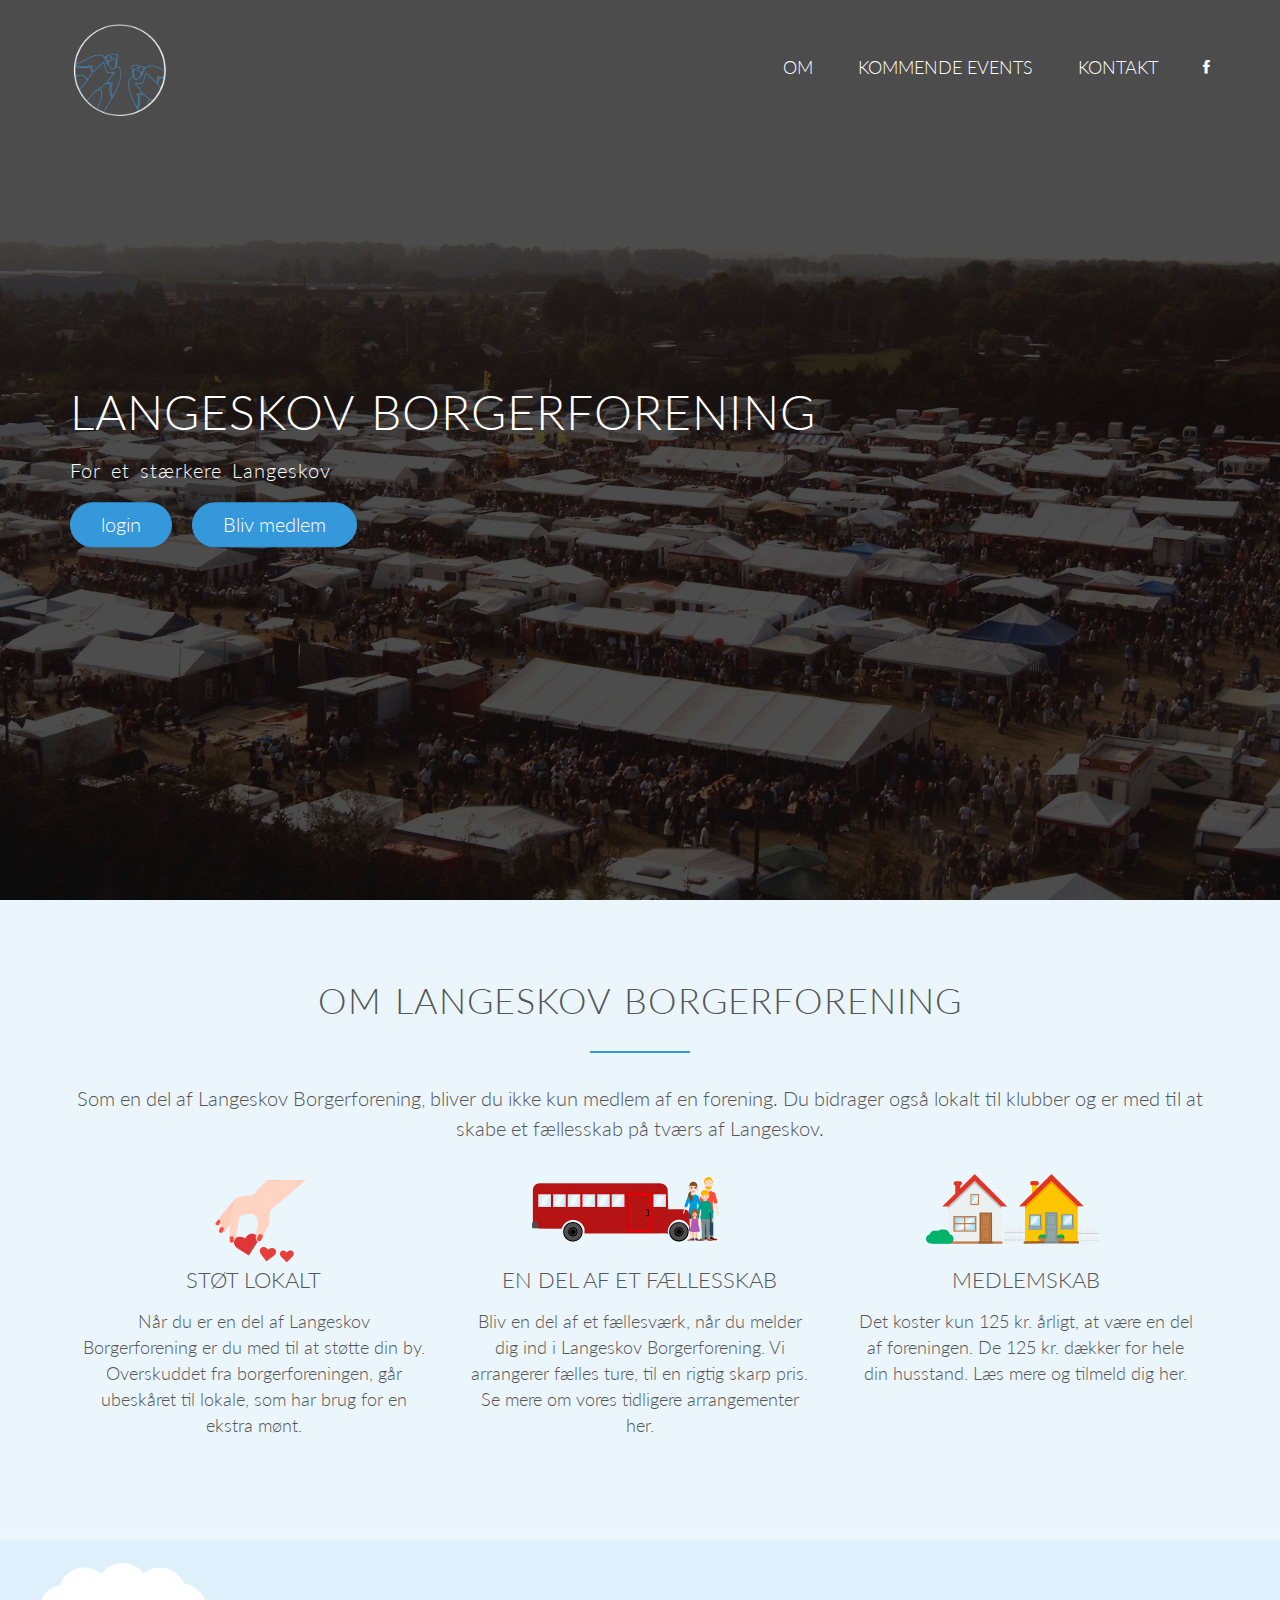
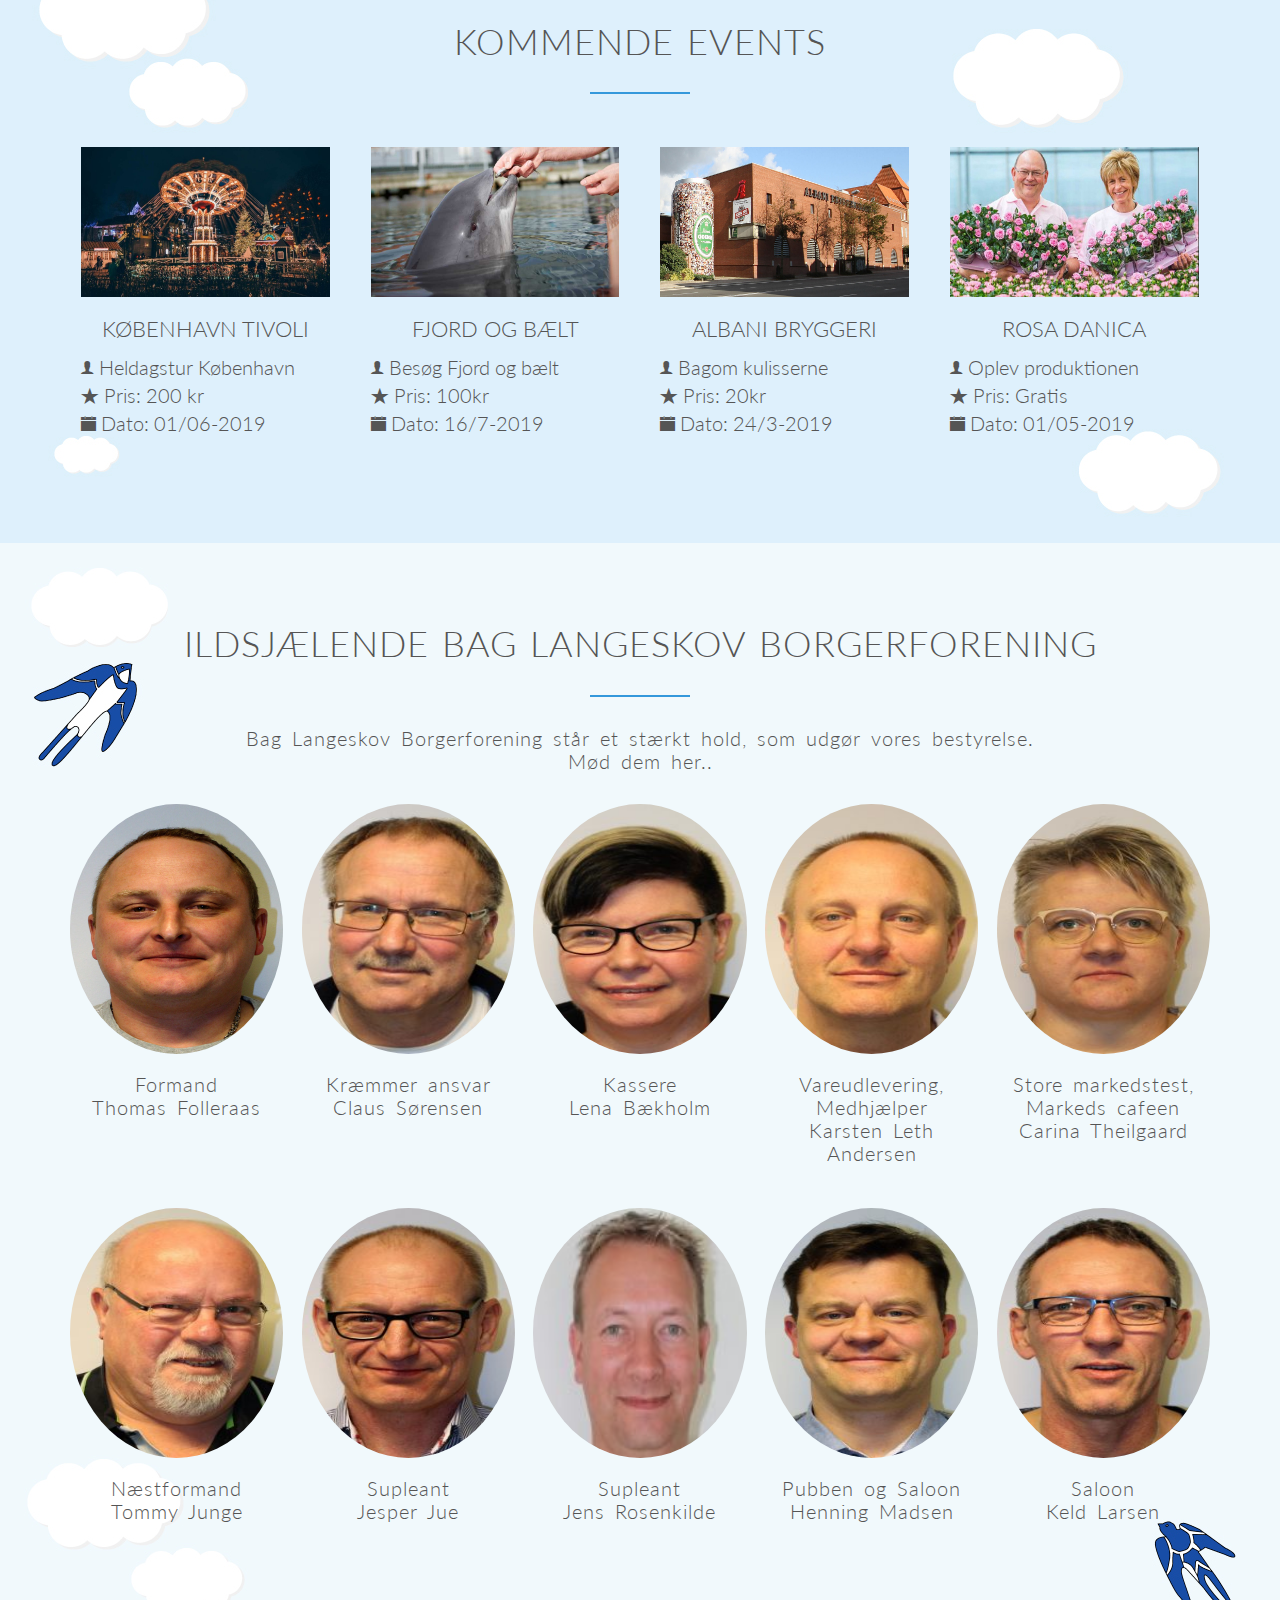
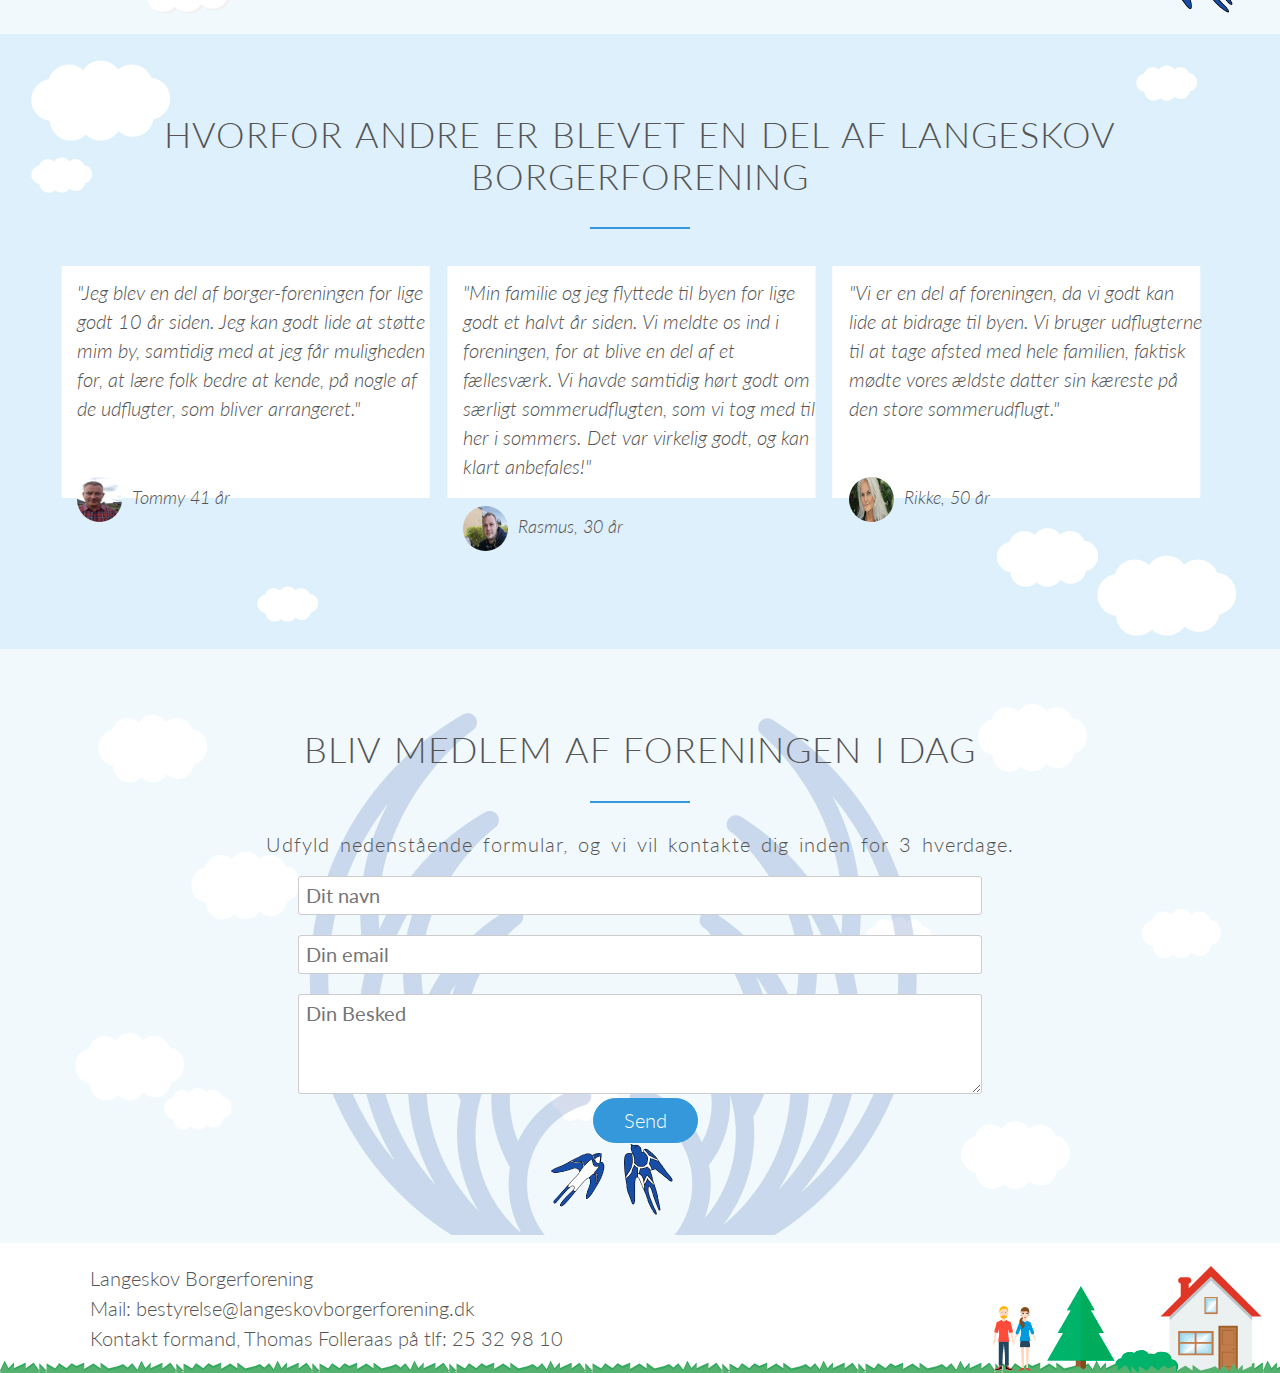
<file: Borgerforegning/index.html>
<!DOCTYPE html>
<html lang="eng">
    <head>
        
        <meta name="viewport" content="width=device-width, initial-scale=1.0">
        
        <link rel="stylesheet" type="text/css" href="vendors/css/normalize.css">
        <link rel="stylesheet" type="text/css" href="vendors/css/Grid.css">     
        <link rel="stylesheet" type="text/css" href="vendors/css/ionicons.min.css">   
        <link rel="stylesheet" type="text/css" href="resources/css/style.css">
    
        <link href="https://fonts.googleapis.com/css?family=Lato" rel="stylesheet">
        <title>Langeskov Borgerforening</title>
        <meta charset="utf-8"/>
    </head>
    <body>
       <header>
           <nav>
                <div class="row">
                    <img src="resources/img/LogoBF.png" alt="Kræmmermand" class="logo">
                    <ul class="main-nav">
                        <li><a href="#">Om</a></li>
                        <li><a href="#">Kommende events</a></li>
                        <li><a href="#">Kontakt</a></li>
                        <li><a href="https://www.facebook.com/groups/133818193356302/" target="_blank"><i class="ion-social-facebook"></i></a></li>
                    </ul>
                </div>
           </nav>
            <div class="hero-text-box">
                <h1>Langeskov Borgerforening</h1>
                <h4>For et stærkere Langeskov</h4>
                <a class="btn btn-full" href="#">login</a>
                <a class="btn btn-ghost" href="#">Bliv medlem</a>
             </div>
        
        </header>
        
        <section class="section-features">
            <div class="row">
                <h2>Om Langeskov Borgerforening</h2>
                <p class="long-copy">
                Som en del af Langeskov Borgerforening, bliver du ikke kun medlem af en forening. Du bidrager også lokalt til klubber og er med til at skabe et fællesskab på tværs af Langeskov. 
                </p>
            </div>
            
            <div class="row">
                <div class="col span-1-of-3 box">
                    <h3><br><br><br><br>Støt lokalt</h3>
                    <p class="om-paragraf">
                        Når du er en del af Langeskov Borgerforening er du med til at støtte din by. 
                        Overskuddet fra borgerforeningen, går ubeskåret til lokale, som har brug for en ekstra mønt.  
                    </p>
                </div>
                <div class="col span-1-of-3 box">
                    <h3><br><br><br><br>En del af et fællesskab</h3>
                    <p class="om-paragraf">
                        Bliv en del af et fællesværk, når du melder dig ind i Langeskov Borgerforening. Vi arrangerer fælles 
                        ture, til en rigtig skarp pris. Se mere om vores tidligere arrangementer her.   
                    </p>
                </div>
                <div class="col span-1-of-3 box">
                    <h3><br><br><br><br>Medlemskab</h3>
                    <p class="om-paragraf">
                        Det koster kun 125 kr. årligt, at være en del af foreningen. De 125 kr. dækker for hele din husstand. Læs mere og tilmeld dig her. 

                    </p>
                </div>
                
            </div>
        </section>
        
    
        
                <section class="sektion-events">
            <div class="row">
                <h2>Kommende Events</h2>
            </div>
            <div class="row">
                <div class="col span-1-of-4 box">
                    <img src="resources/img/tivoli.jpg" alt="KBH Tivoli">
                    <h3>København Tivoli</h3>
                    <div class="by">
                        <i class="ion-ios-person icon-small"></i>
                        Heldagstur København
                    </div>
                    <div class="by">
                        <i class="ion-ios-star icon-small"></i>
                        Pris: 200 kr
                    </div>
                    <div class="by">
                        <i class="ion-ios-calendar"></i>
                        Dato: 01/06-2019
                    </div>
                </div>
                <div class="col span-1-of-4 box">
                    <img src="resources/img/delfin.jpg" alt="Delfin">
                    <h3>Fjord og bælt</h3>
                    <div class="by">
                        <i class="ion-ios-person icon-small"></i>
                        Besøg Fjord og bælt
                    </div>
                    <div class="by">
                        <i class="ion-ios-star icon-small"></i>
                        Pris: 100kr
                    </div>
                    <div class="by">
                        <i class="ion-ios-calendar"></i>
                        Dato: 16/7-2019 
                    </div>
                </div>
                <div class="col span-1-of-4 box">
                    <img src="resources/img/albani.JPG" alt="Albani bryggeri">
                    <h3>Albani Bryggeri</h3>
                    <div class="by">
                        <i class="ion-ios-person icon-small"></i>
                        Bagom kulisserne
                    </div>
                    <div class="by">
                        <i class="ion-ios-star icon-small"></i>
                        Pris: 20kr
                    </div>
                    <div class="by">
                        <i class="ion-ios-calendar"></i>
                        Dato: 24/3-2019
                    </div>
                </div>
                <div class="col span-1-of-4 box">
                    <img src="resources/img/rosa.jpg" alt="Rosa Danica">
                    <h3>Rosa Danica</h3>
                    <div class="by">
                        <i class="ion-ios-person icon-small"></i>
                    Oplev produktionen
                    </div>
                    <div class="by">
                        <i class="ion-ios-star icon-small"></i>
                        Pris: Gratis
                    </div>
                    <div class="by">
                        <i class="ion-ios-calendar"></i>
                        Dato: 01/05-2019
                    </div>
                </div>
            </div>
        
        </section>
        
        
        <section class="sektion-ild">
            <div class="row">
                <h2>Ildsjælende bag Langeskov Borgerforening</h2>
                <h6>Bag Langeskov Borgerforening står et stærkt hold, som udgør vores bestyrelse.<br>Mød dem her..</h6>
            </div>
            <div class="row">
                <div class="col span-1-of-5 boxi">
                    <img src="resources/img/10.jpg" alt="bestyrelsen">
                    <h6>Formand <br>Thomas Folleraas</h6>
                </div>
                <div class="col span-1-of-5 boxi">
                    <img src="resources/img/11.jpg" alt="bestyrelsen">
                    <h6>Kræmmer ansvar<br>Claus Sørensen</h6>
                </div>
                <div class="col span-1-of-5 boxi">
                    <img src="resources/img/12.jpg" alt="bestyrelsen">
                    <h6>Kassere<br>Lena Bækholm</h6>
                </div>
                <div class="col span-1-of-5 boxi">
                    <img src="resources/img/13.jpg" alt="bestyrelsen">
                    <h6>Vareudlevering, Medhjælper<br>Karsten Leth Andersen</h6>
                </div>
                <div class="col span-1-of-5 boxi">
                    <img src="resources/img/14.jpg" alt="bestyrelsen">
                    <h6>Store markedstest, Markeds cafeen<br>Carina Theilgaard</h6>
                </div>
                
            </div>
            <div class="row">
                <div class="col span-1-of-5 boxi">
                    <img src="resources/img/15.jpg" alt="bestyrelsen">
                    <h6>Næstformand<br>Tommy Junge</h6>
                </div>
                <div class="col span-1-of-5 boxi">
                    <img src="resources/img/16.jpg" alt="bestyrelsen">
                    <h6>Supleant<br>Jesper Jue</h6>
                </div>
                <div class="col span-1-of-5 boxi">
                    <img src="resources/img/17.jpg" alt="bestyrelsen">
                    <h6>Supleant<br>Jens Rosenkilde</h6>
                </div>
                <div class="col span-1-of-5 boxi">
                    <img src="resources/img/18.jpg" alt="bestyrelsen">
                    <h6>Pubben og Saloon<br> Henning Madsen</h6>
                </div>
                <div class="col span-1-of-5 boxi">
                    <img src="resources/img/19.jpg" alt="bestyrelsen">
                    <h6>Saloon<br>Keld Larsen</h6>
                </div>
                
            </div>
            
        
        
        
        
        </section>
                 
        
        <section class="sektion-testimonials">
            <div class="row">
                <h2>Hvorfor andre er blevet en del af Langeskov Borgerforening</h2>
            </div>
            <div class="row">
                <div class="col span-1-of-3">
                    <blockquote>
                        "Jeg blev en del af borger-foreningen for lige godt 10 år siden. Jeg kan godt lide at støtte mim by, samtidig med 
                        at jeg får muligheden for, at lære folk bedre at kende, på nogle af de udflugter, som bliver arrangeret." <br><br> 
                        <cite><img src="resources/img/henrik.jpg">Tommy 41 år</cite>
                    </blockquote>
                </div>
                <div class="col span-1-of-3">
                    <blockquote>
                        "Min familie og jeg flyttede til byen for lige godt et halvt år siden. Vi meldte os ind i foreningen, for at blive en del af et fællesværk. Vi havde samtidig hørt godt om særligt sommerudflugten, som vi tog med til her i sommers. Det var virkelig godt, og kan klart anbefales!"
                        <cite><img src="resources/img/anna.jpg">Rasmus, 30 år</cite>
                    </blockquote>
                </div>
                <div class="col span-1-of-3">
                    <blockquote>
                        "Vi er en del af foreningen, da vi godt kan lide at bidrage til byen. Vi bruger udflugterne til at tage afsted med hele familien, faktisk mødte vores ældste datter sin kæreste på den store sommerudflugt."<br><br>
                        <cite><img src="resources/img/kasper.jpg">Rikke, 50 år</cite>
                    </blockquote>
                </div>
            </div>
        </section>
        
        <section class="sektion-kontakt">
            <div class="row">
                <h2>Bliv medlem af foreningen i dag</h2>
                <h6>Udfyld nedenstående formular, og vi vil kontakte dig inden for 3 hverdage.</h6>
            </div>
            <div class="row">
                <form method="post" action="#" class="kontakt-form">
                    <div class="row">
                        <div class="input">
                            <input type="text" name="name" id="navn" placeholder="Dit navn" required>
                    </div>
                        </div>
                    <div class="row">
                        <div class="input">
                            <input type="email" name="name" id="email" placeholder="Din email" required>
                    </div>
                    </div>
                    <div class="row">
                        <div class="input">
                            <textarea name="besked" id="besked" placeholder="Din Besked"></textarea>
                    </div>
                    </div>
                    <div class="row">
                        <div class="input">
                            <label>&nbsp;</label>
                            <input type="submit" value="Send">
                    </div>
                    </div>
                
                </form>
            
            </div>
        </section>
        <footer>
           <div class="row">
               <p>
                    Langeskov Borgerforening<br>
                   Mail: bestyrelse@langeskovborgerforening.dk<br>
                   Kontakt formand, Thomas Folleraas på tlf: 25 32 98 10
               
               </p>
                    
            </div>
        
        
        </footer>
    
    
    </body>


</html>
</file>
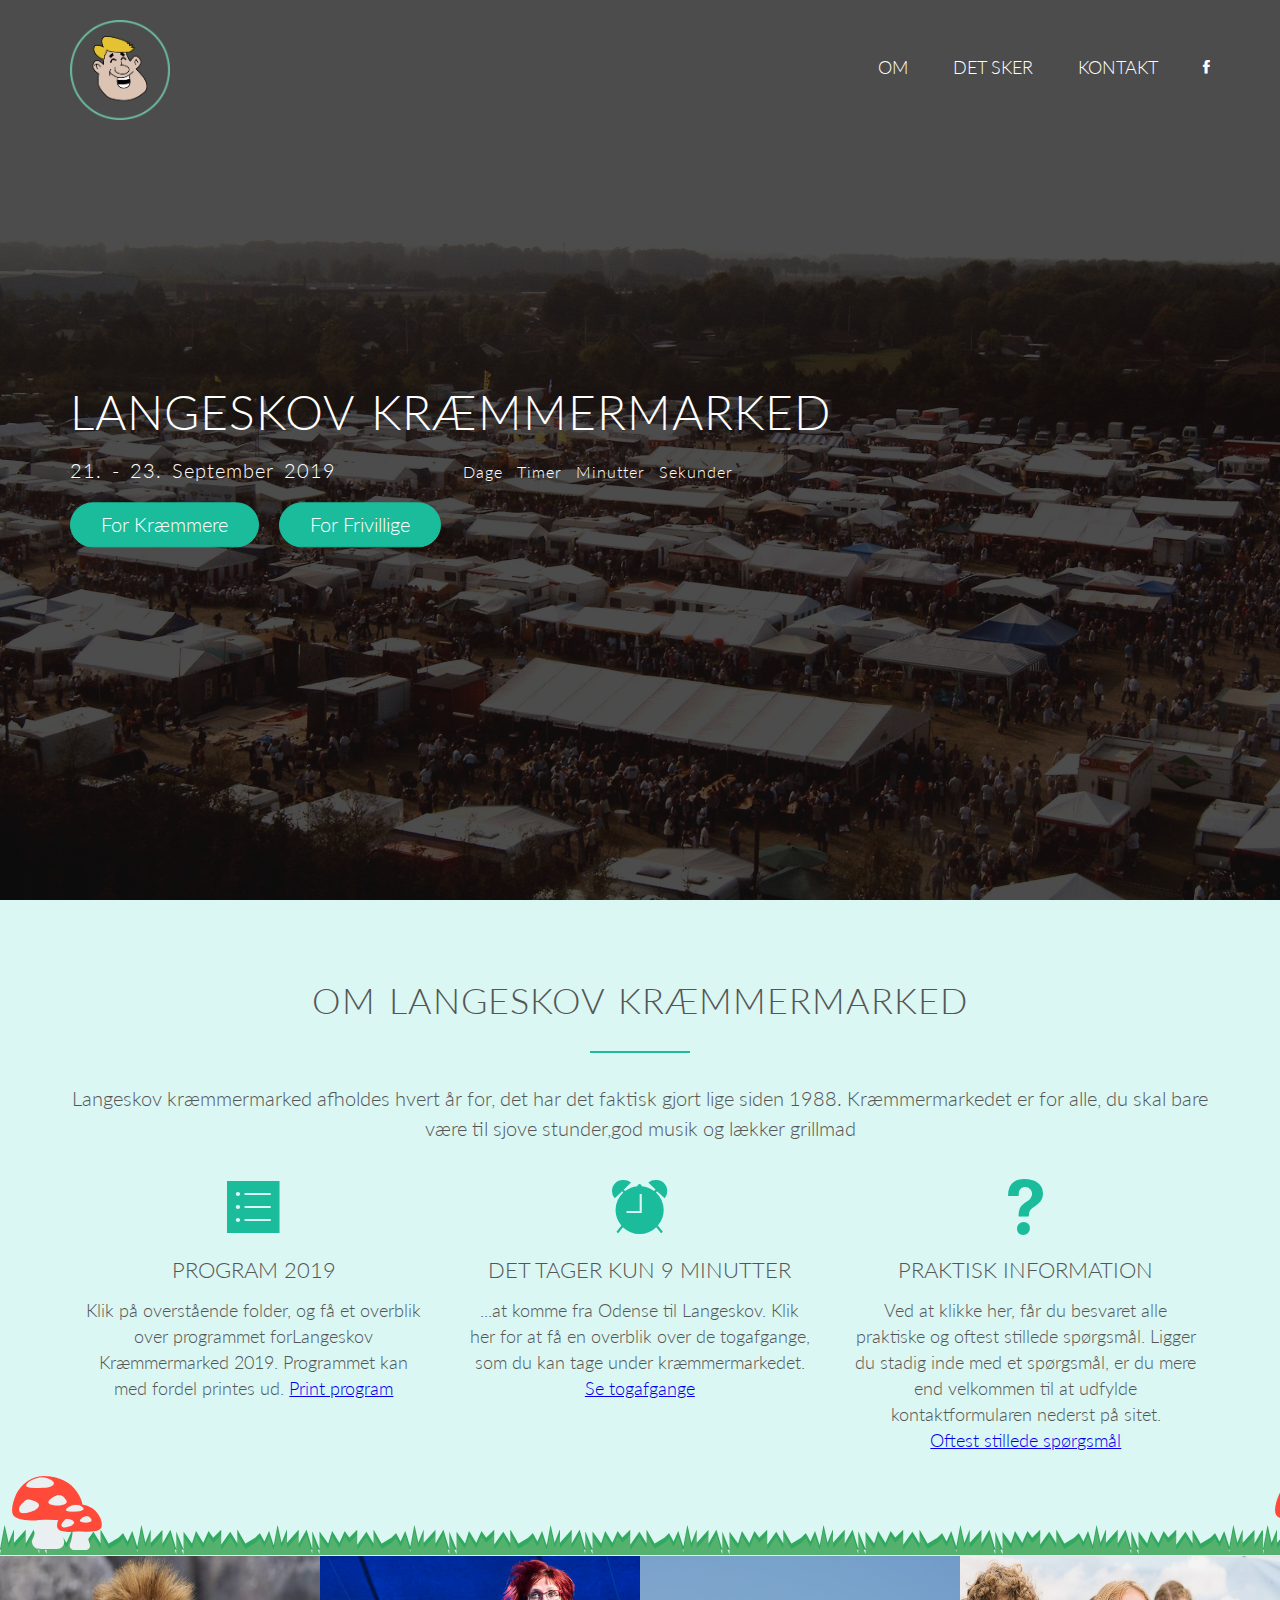
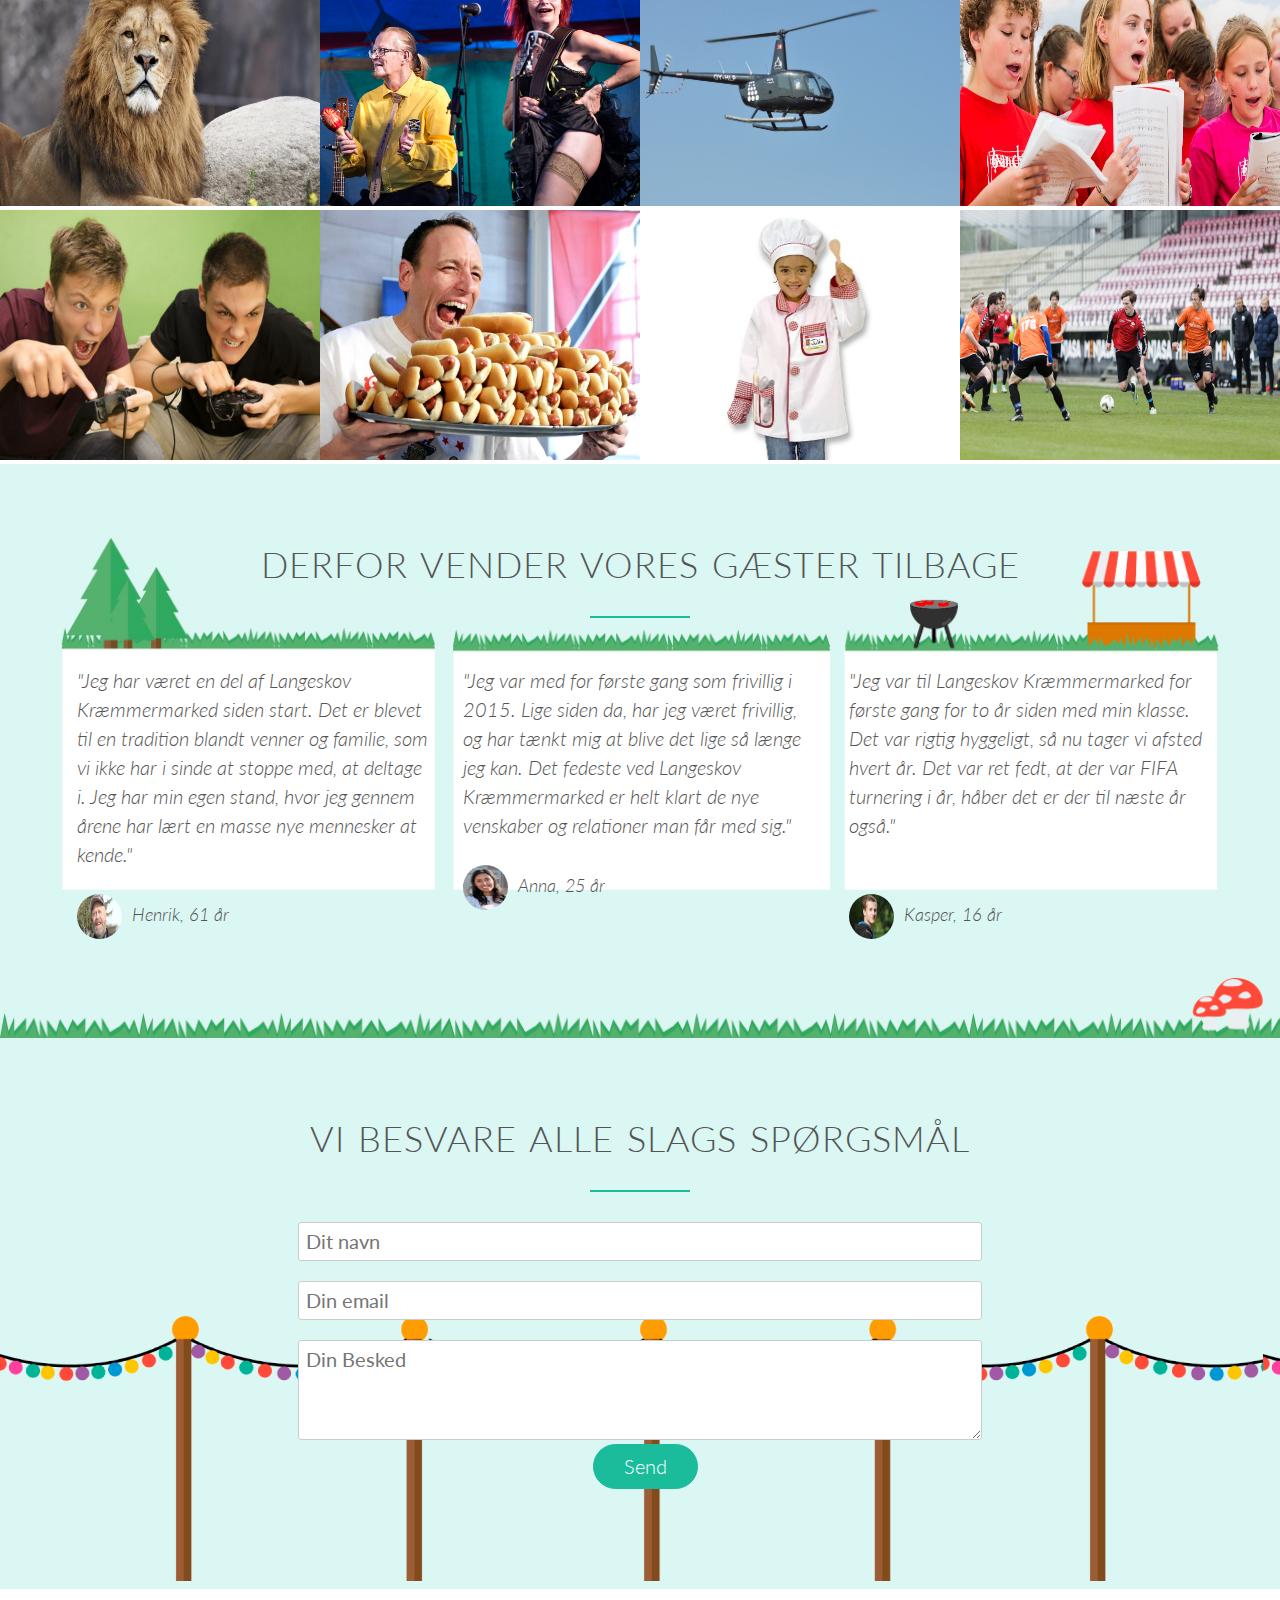
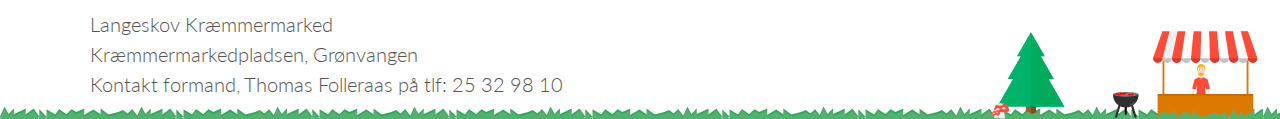
<file: Kraemmermarked/index.html>
<!DOCTYPE html>
<html lang="eng">
    <head>
        <meta name="viewport" content="width=device-width, initial-scale=1.0">
        
        <link rel="stylesheet" type="text/css" href="vendors/css/normalize.css">
        <link rel="stylesheet" type="text/css" href="vendors/css/Grid.css">     
        <link rel="stylesheet" type="text/css" href="vendors/css/ionicons.min.css">   
        <link rel="stylesheet" type="text/css" href="resources/css/style.css">
    
        <link href="https://fonts.googleapis.com/css?family=Lato" rel="stylesheet">
        <title>Langeskov Kræmmermarked</title>
        <meta charset="utf-8"/>
    </head>
    <body>
       <header>
           <nav>
                <div class="row">
                    <img src="resources/img/kr%C3%A6mmermand.png" alt="Kræmmermand" class="logo">
                    <ul class="main-nav">
                        <li><a href="#">Om</a></li>
                        <li><a href="#">Det sker</a></li>
                        <li><a href="#">Kontakt</a></li>
                        <li><a href="https://www.facebook.com/Langeskov-kr%C3%A6mmermarked-295986594104453/?hc_ref=ARTSGHRM42SdxR0GUvd-3MAPP4o3UUCH-K8gQq4jxywCQ3LIBnCqv7MLL6FYDcwymLE&fref=nf" target="_blank"><i class="ion-social-facebook"></i></a></li>
                    </ul>
                </div>
           </nav>
            <div class="hero-text-box">
                <h1>Langeskov Kræmmermarked</h1>
                <h4>21. - 23. September 2019
                <div class="timerall">
                <li class="timer"><span id="days"></span>Dage</li>
    <li class="timer"><span id="hours"></span>Timer</li>
    <li class="timer"><span id="minutes"></span>Minutter</li>
    <li class="timer"><span id="seconds"></span>Sekunder</li></div></h4>

                <div class="countdown">            
                </div>
                <a class="btn btn-full" href="#">For Kræmmere</a>
                <a class="btn btn-ghost" href="#">For Frivillige</a>
             </div>
        
        </header>
        
        <section class="section-features">
            <div class="row">
                <h2>Om Langeskov Kræmmermarked</h2>
                <p class="long-copy">
                Langeskov kræmmermarked afholdes hvert år for, det har det faktisk gjort lige siden 1988. Kræmmermarkedet er for alle, du skal bare være til sjove stunder,god musik og lækker grillmad 
                </p>
            </div>
            
            <div class="row">
                <div class="col span-1-of-3 box">
                    <i class="ion-ios-list icon-big"></i>
                    <h3>Program 2019</h3>
                    <p class="om-paragraf">
                   Klik på overstående folder, og få et overblik over programmet forLangeskov Kræmmermarked 2019. Programmet kan med fordel printes ud.
                        <a href="#">Print program</a> 
                    </p>
                </div>
                <div class="col span-1-of-3 box">
                    <i class="ion-ios-alarm icon-big"></i>
                    <h3>Det tager kun 9 minutter</h3>
                    <p class="om-paragraf">
                        ...at komme fra Odense til Langeskov. Klik her for at få en overblik over de togafgange, som du kan tage under kræmmermarkedet. <a href="#">Se togafgange</a>  
                    </p>
                </div>
                <div class="col span-1-of-3 box">
                    <i class="ion-help icon-big"></i>
                    <h3>Praktisk information</h3>
                    <p class="om-paragraf">
                   Ved at klikke her, får du besvaret alle praktiske og oftest stillede spørgsmål. Ligger du stadig inde med et spørgsmål, er du 
                   mere end velkommen til at udfylde kontaktformularen nederst på sitet.<br> <a href="/Kraemmermarked/accordion/index.html" target="_blank">Oftest stillede spørgsmål</a>

                    </p>
                </div>
                
            </div>
        </section>
        
       <section class="sektion-billeder">
            <ul class="billeder-showcase clearfix">
                <li>
                    <figure class="foto">
                        
                        <img src="resources/img/1.jpg" alt="Odense ZOO besøger Langeskov">
                        <div class="overlay">
                        <div class="text">Odense ZOO besøger Langeskov</div>
                        </div>
                    </figure>
                </li>
                <li>
                    <figure class="foto">
                        <img src="resources/img/2.jpg" alt="Susi og Leo gæster Langeskov Kræmmermarked 2019">
                        <div class="overlay">
                        <div class="text">Susi og Leo gæster Langeskov Kræmmermarked 2019</div>
                        </div>
                    </figure>
                </li>
                <li>
                    <figure class="foto">
                        <img src="resources/img/3.jpg" alt="Helikopter tur">
                        <div class="overlay">
                        <div class="text">Se Langeskov Kræmmermarked foroven</div>
                        </div>
                    </figure>
                </li>
                <li>
                    <figure class="foto">
                        <img src="resources/img/4.jpg" alt="Børnesang og kage">
                        <div class="overlay">
                        <div class="text">Langeskov børnekor synger for Afrikas børn</div>
                        </div>
                    </figure>
                </li>
            </ul>
            <ul class="billeder-showcase clearfix">
                <li>
                    <figure class="foto">
                        <img src="resources/img/5.jpg" alt="Fifa turnering">
                        <div class="overlay">
                        <div class="text">Stor Fifa turnering</div>
                        </div>
                    </figure>
                </li>
                <li>
                    <figure class="foto">
                        <img src="resources/img/6.jpg" alt="Pølser">
                        <div class="overlay">
                        <div class="text">Bliv langeskovs pølsechamp anno 2019</div>
                        </div>
                    </figure>
                </li>
                <li>
                    <figure class="foto">
                        <img src="resources/img/7.jpg" alt="lille bager">
                        <div class="overlay">
                        <div class="text">Kokkeskole for de mindste</div>
                        </div>
                    </figure>
                </li>
                <li>
                    <figure class="foto">
                        <img src="resources/img/8.jpg" alt="fodbold">
                        <div class="overlay">
                        <div class="text">Fodbold turnering for alle</div>
                        </div>
                    </figure>
                </li>
            </ul>
        
        </section>
        
        <section class="sektion-testimonials">
            <div class="row">
                <h2>Derfor vender vores gæster tilbage</h2>
            </div>
            <div class="row">
                <div class="col span-1-of-3">
                    <blockquote>
                        "Jeg har været en del af Langeskov Kræmmermarked siden start. Det er blevet til 
                        en tradition blandt venner og familie, som vi ikke har i sinde at stoppe med, at deltage i. 
                        Jeg har min egen stand, hvor jeg gennem årene har lært en masse nye mennesker at kende." 
                        <cite><img src="resources/img/henrik.jpg">Henrik, 61 år</cite>
                    </blockquote>
                </div>
                <div class="col span-1-of-3">
                    <blockquote>
                        "Jeg var med for første gang som frivillig i 2015. Lige siden da, har jeg været frivillig, og 
                        har tænkt mig at blive det lige så længe jeg kan. Det fedeste ved Langeskov 
                        Kræmmermarked er helt klart de nye venskaber og relationer man får med sig."
                        <cite><img src="resources/img/anna.jpg">Anna, 25 år</cite>
                    </blockquote>
                </div>
                <div class="col span-1-of-3">
                    <blockquote>
                        "Jeg var til Langeskov Kræmmermarked for første gang for to år siden med min
                        klasse. Det var rigtig hyggeligt, så nu tager vi afsted hvert år. Det var ret fedt, at der var
                        FIFA turnering i år, håber det er der til næste år også."<br><br>
                        <cite><img src="resources/img/kasper.jpg">Kasper, 16 år</cite>
                    </blockquote>
                </div>
            </div>
        </section>
        
        <section class="sektion-kontakt">
            <div class="row">
                <h2>Vi besvare alle slags spørgsmål</h2>
            </div>
            <div class="row">
                <form method="post" action="#" class="kontakt-form">
                    <div class="row">
                        <div class="input">
                            <input type="text" name="name" id="navn" placeholder="Dit navn" required>
                    </div>
                        </div>
                    <div class="row">
                        <div class="input">
                            <input type="email" name="name" id="email" placeholder="Din email" required>
                    </div>
                    </div>
                    <div class="row">
                        <div class="input">
                            <textarea name="besked" id="besked" placeholder="Din Besked"></textarea>
                    </div>
                    </div>
                    <div class="row">
                        <div class="input">
                            <label>&nbsp;</label>
                            <input type="submit" value="Send">
                    </div>
                    </div>
                
                </form>
            
            </div>
        </section>
        
        <div id="peekaboo">Fandt du ikke det du søgte efter? Så tryk her:      <a href="/Kraemmermarked/accordion/index.html" target="_blank"><br> Ofte stillede spørgsmål</a>
</div>
        <style>
            div#peekaboo {
    position:fixed;
    bottom:0px;
    right:-352px;
    background: #1abc9c;
    padding:25px;
    width:300px;
    height:200px;
    font-size:24px;
    line-height: 1.5;
    color: #fff;
            }
        </style>
        
<script>
function yScrollHandler(){
    var win = document.getElementById("peekaboo");
    if((window.pageYOffset + window.innerHeight) >= document.body.offsetHeight){
	//win.style.webkitTransition = "right 0.7s ease-in-out 0s";
	win.style.transition = "right 0.7s ease-in-out 0s";
	win.style.right = "0px";
    } else {
	win.style.transition = "right 0.7s ease-in-out 0s";
	win.style.right = "-452px";
    }
}
window.onscroll = yScrollHandler;
</script>
        
        <footer>
           <div class="row">
               <p>
                    Langeskov Kræmmermarked<br>
                   Kræmmermarkedpladsen, Grønvangen<br> 
                   Kontakt formand, Thomas Folleraas på tlf: 25 32 98 10
               
               </p>
                    
            </div>
        
        
        </footer>
    
    
    </body>
<script src="/Kraemmermarked/Countdown/script.js"></script>

</html>
</file>
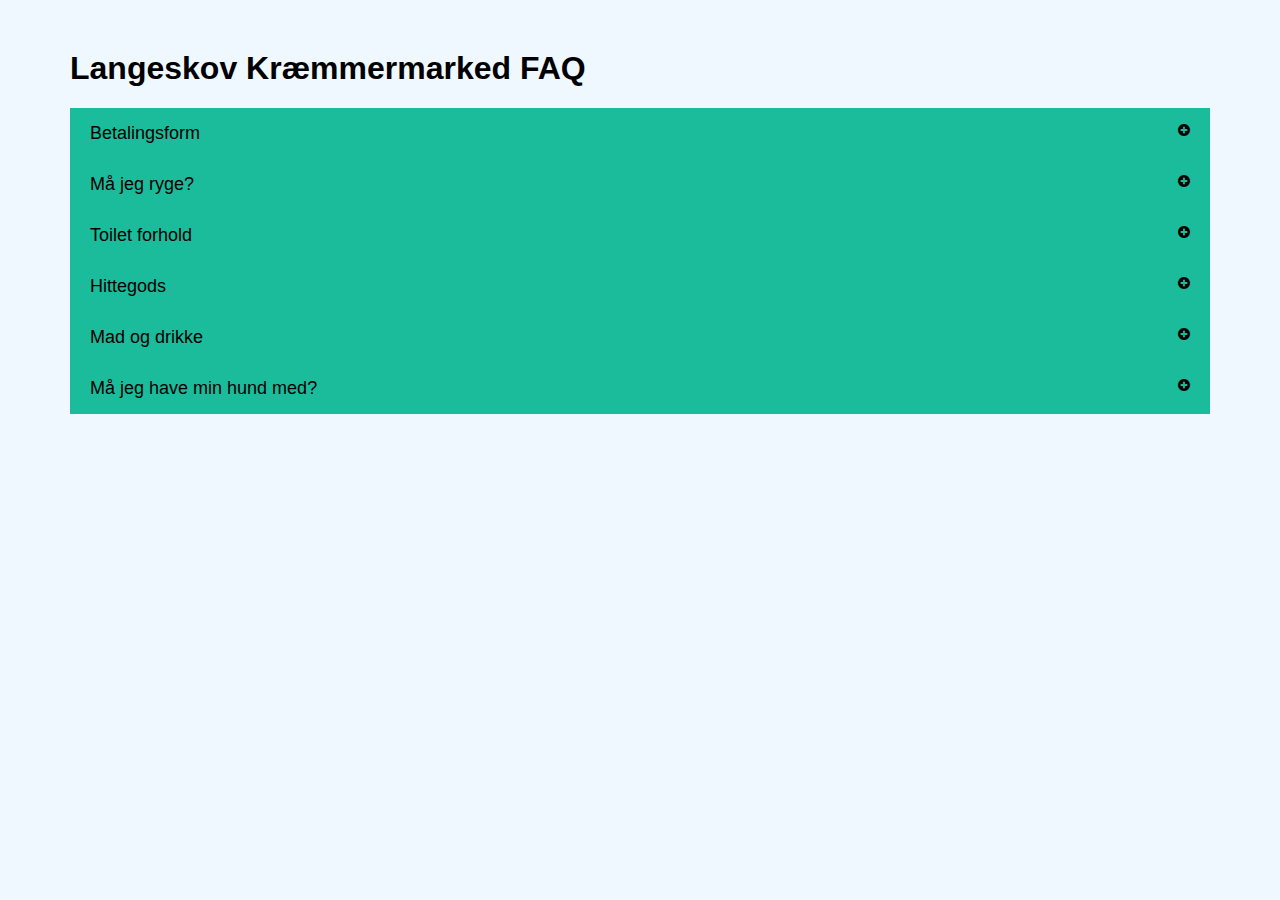
<file: Kraemmermarked/accordion/index.html>
<!doctype html>

<html lang="en">
<head>
  <meta charset="utf-8">
  <title>Langeskov Kræmmermarked FAQ</title>
<link rel="stylesheet" href="https://cdnjs.cloudflare.com/ajax/libs/font-awesome/4.7.0/css/font-awesome.css" />

  <link rel="stylesheet" href="styles.css">
</head>

<body>
  <!-- content starts here -->
  <div class="container">
    <h1>Langeskov Kræmmermarked FAQ</h1>
      
      <button class="faq">Betalingsform</button>
      <div class="content">
        <p>Du kan betale med kontanter, betalingskort og mobilepay i diverse barer og madboder. Ved de forskellige kræmmerboder, kan det være individuelt.</p>
      </div>
      
      <button class="faq">Må jeg ryge?</button>
      <div class="content">
        <p>Efter dansk lovgivning må du ikke ryge i teltene på pladsen.</p>
      </div>
      
      <button class="faq">Toilet forhold</button>
      <div class="content">
        <p>Der er opstillet rengjorte toiletter, samt handicap toiletter flere steder på pladsen, som kan findes ved at følge skiltene på pladsen.</p>
      </div>
      <button class="faq">Hittegods</button>
      <div class="content">
        <p>Er der gået noget tabt under besøget på Langeskov kræmmermarked, kan du besøge information og se om det er indleveret.</p>
      </div>
      <button class="faq">Mad og drikke</button>
      <div class="content">
        <p>Du må gerne medbringe din egen mad og drikke til pladsen, dog skal det nydes uden for de opstillede telte.</p>
      </div>
      <button class="faq">Må jeg have min hund med?</button>
      <div class="content">
        <p>Din hund er mere end velkommen. </p>
      </div>
      
  </div>
  <!-- contend ends here -->
  <script src="scripts.js"></script>
</body>
</html>
</file>
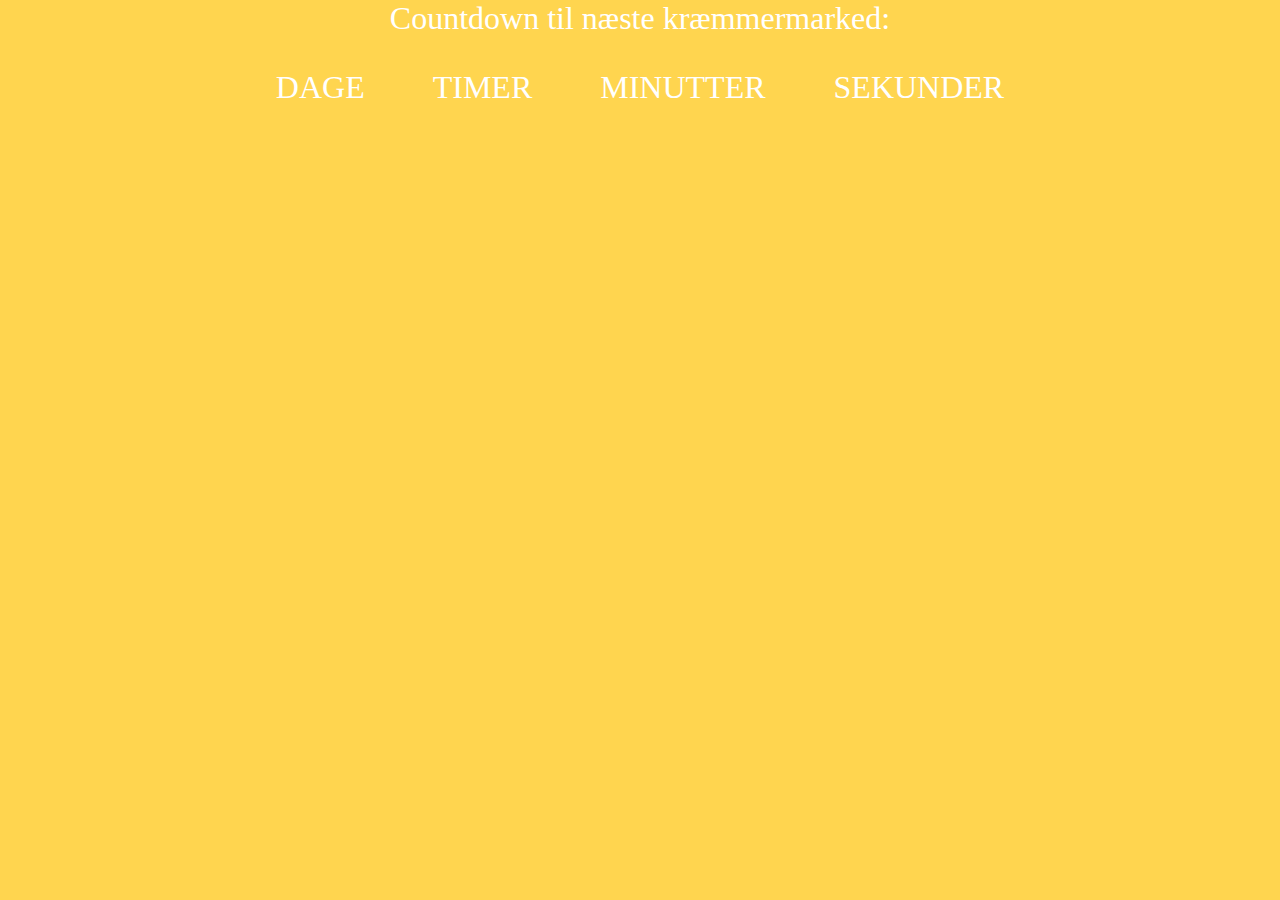
<file: Kraemmermarked/Countdown/index.html>
<!DOCTYPE html>
<html lang="eng">
    <head>
        <link rel="stylesheet" type="text/css" href="style.css">
        <title>Langeskov Kræmmermarked</title>
    </head>
    
    

<div class="countdown">
  <h1 id="head">Countdown til næste kræmmermarked:</h1>
  <ul>
    <li><span id="days"></span>Dage</li>
    <li><span id="hours"></span>Timer</li>
    <li><span id="minutes"></span>Minutter</li>
    <li><span id="seconds"></span>Sekunder</li>
  </ul>
</div>
    <script src="script.js"></script>

</html>
</file>
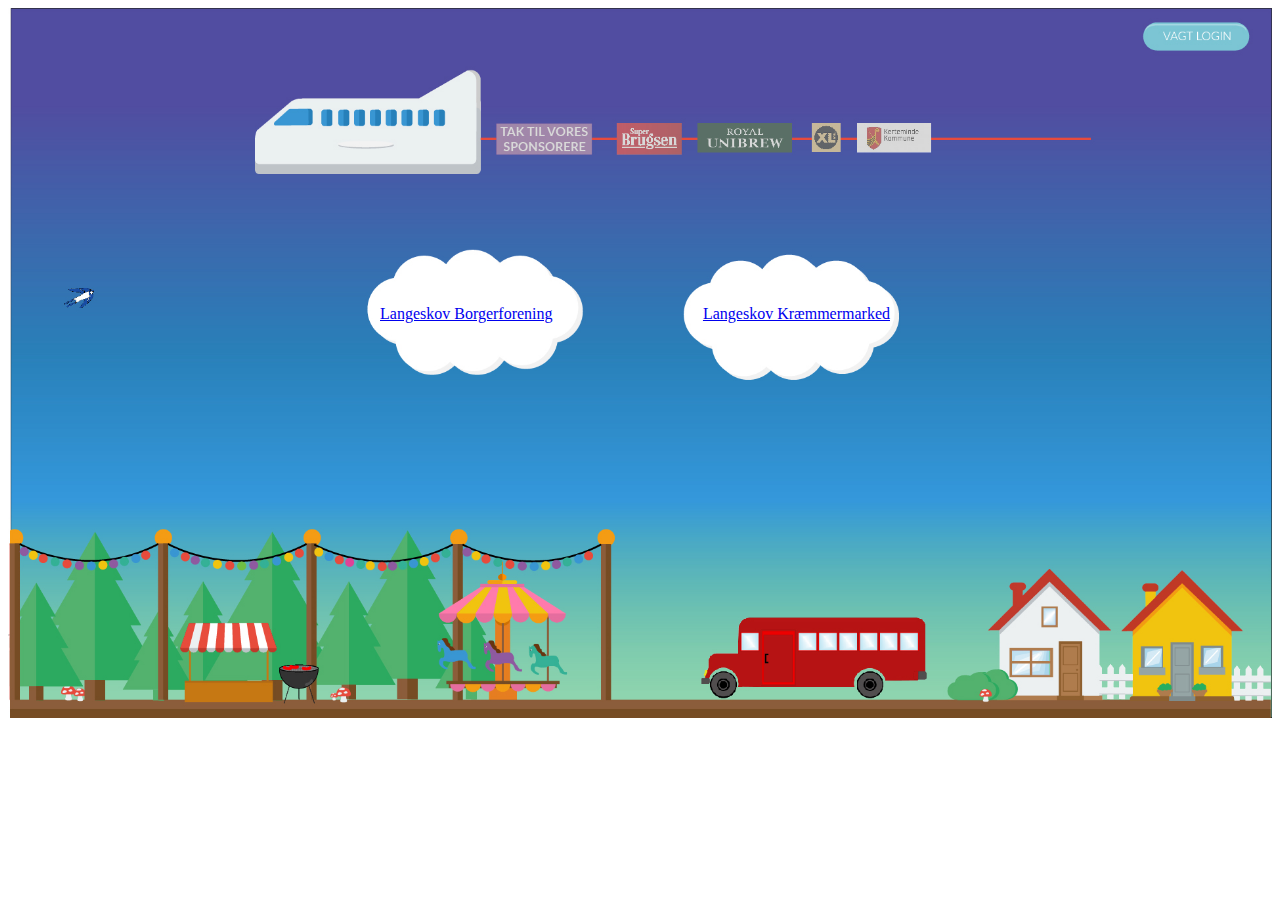
<file: langeskov.html>
<!doctype html>
<html>
<head>
<meta charset="UTF-8">
<title>Langeskov.dk</title>
<link href="css/Langekov.css" rel="stylesheet" type="text/css">
</head>

<body>
	
<div class"container">
	<img src="samlet.jpg" alt="langeskov" style="width: 100%;">
	<a class="krammer" href="/Kraemmermarked/index.html">Langeskov Kræmmermarked</a>
	<a class="borger" href="/Borgerforegning/index.html">Langeskov Borgerforening</a>
	</div>	
	
</body>
</html>
</file>
<file: Borgerforegning/vendors/css/Grid.css>
/*  SECTIONS  ============================================================================= */

.section {
	clear: both;
	padding: 0px;
	margin: 0px;
}

/*  GROUPING  ============================================================================= */

.row {
    zoom: 1; /* For IE 6/7 (trigger hasLayout) */
}

.row:before,
.row:after {
    content:"";
    display:table;
}
.row:after {
    clear:both;
}

/*  GRID COLUMN SETUP   ==================================================================== */

.col {
	display: block;
	float:left;
	margin: 1% 0 1% 1.6%;
}

.col:first-child { margin-left: 0; } /* all browsers except IE6 and lower */


/*  REMOVE MARGINS AS ALL GO FULL WIDTH AT 480 PIXELS */

@media only screen and (max-width: 480px) {
	.col { 
		/*margin: 1% 0 1% 0%;*/
        margin: 0;
	}
}


/*  GRID OF TWO   ============================================================================= */


.span-2-of-2 {
	width: 100%;
}

.span-1-of-2 {
	width: 49.2%;
}

/*  GO FULL WIDTH AT LESS THAN 480 PIXELS */

@media only screen and (max-width: 480px) {
	.span-2-of-2 {
		width: 100%; 
	}
	.span-1-of-2 {
		width: 100%; 
	}
}


/*  GRID OF THREE   ============================================================================= */

	
.span-3-of-3 {
	width: 100%; 
}

.span-2-of-3 {
	width: 66.13%; 
}

.span-1-of-3 {
	width: 32.26%; 
}


/*  GO FULL WIDTH AT LESS THAN 480 PIXELS */

@media only screen and (max-width: 480px) {
	.span-3-of-3 {
		width: 100%; 
	}
	.span-2-of-3 {
		width: 100%; 
	}
	.span-1-of-3 {
		width: 100%;
	}
}

/*  GRID OF FOUR   ============================================================================= */

	
.span-4-of-4 {
	width: 100%; 
}

.span-3-of-4 {
	width: 74.6%; 
}

.span-2-of-4 {
	width: 49.2%; 
}

.span-1-of-4 {
	width: 23.8%; 
}


/*  GO FULL WIDTH AT LESS THAN 480 PIXELS */

@media only screen and (max-width: 480px) {
	.span-4-of-4 {
		width: 100%; 
	}
	.span-3-of-4 {
		width: 100%; 
	}
	.span-2-of-4 {
		width: 100%; 
	}
	.span-1-of-4 {
		width: 100%; 
	}
}


/*  GRID OF FIVE   ============================================================================= */

	
.span-5-of-5 {
	width: 100%;
}

.span-4-of-5 {
  	width: 79.68%; 
}

.span-3-of-5 {
  	width: 59.36%; 
}

.span-2-of-5 {
  	width: 39.04%;
}

.span-1-of-5 {
  	width: 18.72%;
}


/*  GO FULL WIDTH AT LESS THAN 480 PIXELS */

@media only screen and (max-width: 480px) {
	.span-5-of-5 {
		width: 100%; 
	}
	.span-4-of-5 {
		width: 100%; 
	}
	.span-3-of-5 {
		width: 100%; 
	}
	.span-2-of-5 {
		width: 100%; 
	}
	.span-1-of-5 {
		width: 100%; 
	}
}


/*  GRID OF SIX   ============================================================================= */


.span-6-of-6 {
	width: 100%;
}

.span-5-of-6 {
  	width: 83.06%;
}

.span-4-of-6 {
  	width: 66.13%;
}

.span-3-of-6 {
  	width: 49.2%;
}

.span-2-of-6 {
  	width: 32.26%;
}

.span-1-of-6 {
  	width: 15.33%;
}


/*  GO FULL WIDTH AT LESS THAN 480 PIXELS */

@media only screen and (max-width: 480px) {
	.span-6-of-6 {
		width: 100%; 
	}
	.span-5-of-6 {
		width: 100%; 
	}
	.span-4-of-6 {
		width: 100%; 
	}
	.span-3-of-6 {
		width: 100%; 
	}
	.span-2-of-6 {
		width: 100%; 
	}
	.span-1-of-6 {
		width: 100%; 
	}
}



/*  GRID OF SEVEN   ============================================================================= */


.span-7-of-7 {
	width: 100%;
}

.span-6-of-7 {
	width: 85.48%;
}

.span-5-of-7 {
  	width: 70.97%;
}

.span-4-of-7 {
  	width: 56.45%;
}

.span-3-of-7 {
  	width: 41.94%;
}

.span-2-of-7 {
  	width: 27.42%;
}

.span-1-of-7 {
  	width: 12.91%;
}


/*  GO FULL WIDTH AT LESS THAN 480 PIXELS */

@media only screen and (max-width: 480px) {
	.span-7-of-7 {
		width: 100%; 
	}
	.span-6-of-7 {
		width: 100%; 
	}
	.span-5-of-7 {
		width: 100%; 
	}
	.span-4-of-7 {
		width: 100%; 
	}
	.span-3-of-7 {
		width: 100%; 
	}
	.span-2-of-7 {
		width: 100%; 
	}
	.span-1-of-7 {
		width: 100%; 
	}
}


/*  GRID OF EIGHT   ============================================================================= */

	
.span-8-of-8 {
	width: 100%;
}

.span-7-of-8 {
	width: 87.3%; 
}

.span-6-of-8 {
	width: 74.6%; 
}

.span-5-of-8 {
	width: 61.9%; 
}

.span-4-of-8 {
	width: 49.2%; 
}

.span-3-of-8 {
	width: 36.5%;
}

.span-2-of-8 {
	width: 23.8%; 
}

.span-1-of-8 {
	width: 11.1%; 
}


/*  GO FULL WIDTH AT LESS THAN 480 PIXELS */

@media only screen and (max-width: 480px) {
	.span-8-of-8 {
		width: 100%; 
	}
	.span-7-of-8 {
		width: 100%; 
	}
	.span-6-of-8 {
		width: 100%; 
	}
	.span-5-of-8 {
		width: 100%; 
	}
	.span-4-of-8 {
		width: 100%; 
	}
	.span-3-of-8 {
		width: 100%; 
	}
	.span-2-of-8 {
		width: 100%; 
	}
	.span-1-of-8 {
		width: 100%; 
	}
}


/*  GRID OF NINE   ============================================================================= */


.span-9-of-9 {
	width: 100%;
}

.span-8-of-9 {
	width: 88.71%;
}

.span-7-of-9 {
	width: 77.42%; 
}

.span-6-of-9 {
	width: 66.13%; 
}

.span-5-of-9 {
	width: 54.84%; 
}

.span-4-of-9 {
	width: 43.55%; 
}

.span-3-of-9 {
	width: 32.26%;
}

.span-2-of-9 {
	width: 20.97%; 
}

.span-1-of-9 {
	width: 9.68%; 
}


/*  GO FULL WIDTH AT LESS THAN 480 PIXELS */

@media only screen and (max-width: 480px) {
	.span-9-of-9 {
		width: 100%; 
	}
	.span-8-of-9 {
		width: 100%; 
	}
	.span-7-of-9 {
		width: 100%; 
	}
	.span-6-of-9 {
		width: 100%; 
	}
	.span-5-of-9 {
		width: 100%; 
	}
	.span-4-of-9 {
		width: 100%; 
	}
	.span-3-of-9 {
		width: 100%; 
	}
	.span-2-of-9 {
		width: 100%; 
	}
	.span-1-of-9 {
		width: 100%; 
	}
}


/*  GRID OF TEN   ============================================================================= */


.span-10-of-10 {
	width: 100%;
}

.span-9-of-10 {
	width: 89.84%;
}

.span-8-of-10 {
	width: 79.68%;
}

.span-7-of-10 {
	width: 69.52%; 
}

.span-6-of-10 {
	width: 59.36%; 
}

.span-5-of-10 {
	width: 49.2%; 
}

.span-4-of-10 {
	width: 39.04%; 
}

.span-3-of-10 {
	width: 28.88%;
}

.span-2-of-10 {
	width: 18.72%; 
}

.span-1-of-10 {
	width: 8.56%; 
}


/*  GO FULL WIDTH AT LESS THAN 480 PIXELS */

@media only screen and (max-width: 480px) {
	.span-10-of-10 {
		width: 100%; 
	}
	.span-9-of-10 {
		width: 100%; 
	}
	.span-8-of-10 {
		width: 100%; 
	}
	.span-7-of-10 {
		width: 100%; 
	}
	.span-6-of-10 {
		width: 100%; 
	}
	.span-5-of-10 {
		width: 100%; 
	}
	.span-4-of-10 {
		width: 100%; 
	}
	.span-3-of-10 {
		width: 100%; 
	}
	.span-2-of-10 {
		width: 100%; 
	}
	.span-1-of-10 {
		width: 100%; 
	}
}


/*  GRID OF ELEVEN   ============================================================================= */

.span-11-of-11 {
	width: 100%;
}

.span-10-of-11 {
	width: 90.76%;
}

.span-9-of-11 {
	width: 81.52%;
}

.span-8-of-11 {
	width: 72.29%;
}

.span-7-of-11 {
	width: 63.05%; 
}

.span-6-of-11 {
	width: 53.81%; 
}

.span-5-of-11 {
	width: 44.58%; 
}

.span-4-of-11 {
	width: 35.34%; 
}

.span-3-of-11 {
	width: 26.1%;
}

.span-2-of-11 {
	width: 16.87%; 
}

.span-1-of-11 {
	width: 7.63%; 
}


/*  GO FULL WIDTH AT LESS THAN 480 PIXELS */

@media only screen and (max-width: 480px) {
	.span-11-of-11 {
		width: 100%; 
	}
	.span-10-of-11 {
		width: 100%; 
	}
	.span-9-of-11 {
		width: 100%; 
	}
	.span-8-of-11 {
		width: 100%; 
	}
	.span-7-of-11 {
		width: 100%; 
	}
	.span-6-of-11 {
		width: 100%; 
	}
	.span-5-of-11 {
		width: 100%; 
	}
	.span-4-of-11 {
		width: 100%; 
	}
	.span-3-of-11 {
		width: 100%; 
	}
	.span-2-of-11 {
		width: 100%; 
	}
	.span-1-of-11 {
		width: 100%; 
	}
}


/*  GRID OF TWELVE   ============================================================================= */

.span-12-of-12 {
	width: 100%;
}

.span-11-of-12 {
	width: 91.53%;
}

.span-10-of-12 {
	width: 83.06%;
}

.span-9-of-12 {
	width: 74.6%;
}

.span-8-of-12 {
	width: 66.13%;
}

.span-7-of-12 {
	width: 57.66%; 
}

.span-6-of-12 {
	width: 49.2%; 
}

.span-5-of-12 {
	width: 40.73%; 
}

.span-4-of-12 {
	width: 32.26%; 
}

.span-3-of-12 {
	width: 23.8%;
}

.span-2-of-12 {
	width: 15.33%; 
}

.span-1-of-12 {
	width: 6.86%; 
}


/*  GO FULL WIDTH AT LESS THAN 480 PIXELS */

@media only screen and (max-width: 480px) {
	.span-12-of-12 {
		width: 100%; 
	}
	.span-11-of-12 {
		width: 100%; 
	}
	.span-10-of-12 {
		width: 100%; 
	}
	.span-9-of-12 {
		width: 100%; 
	}
	.span-8-of-12 {
		width: 100%; 
	}
	.span-7-of-12 {
		width: 100%; 
	}
	.span-6-of-12 {
		width: 100%; 
	}
	.span-5-of-12 {
		width: 100%; 
	}
	.span-4-of-12 {
		width: 100%; 
	}
	.span-3-of-12 {
		width: 100%; 
	}
	.span-2-of-12 {
		width: 100%; 
	}
	.span-1-of-12 {
		width: 100%; 
	}
}
</file>
<file: Borgerforegning/resources/css/style.css>
/* ---------------------------------------- */
/* Blå farve: #3498db */
/* ---------------------------------------- */


/* ---------------------------------------- */
/* BASIC SETUP */
/* ---------------------------------------- */
* {
    margin: 0;
    padding: 0;
    box-sizing: border-box;
}

html {
    background-color: #fff;
    color: #555;
    font-family: 'Lato', 'Arial', sans-serif;
    font-weight: 300;
    font-size: 20px;
    text-rendering: optimizeLegibility;
}

.clearfix {zoom: 1}
.clearfix:after {
    content: '.';
    clear: both;
    display: block;
    height: 0;
    visibility: hidden;
}



/* ---------------------------------------- */
/* REUSABLE COMPONENTS */
/* ---------------------------------------- */

.row {
    max-width: 1140px;
    margin: 0 auto;
}

section {
    padding: 80px 0;
}

.box {
    padding: 1%;
}

/*---------- HEADINGS ---------- */
h1,
h2,
h3 {
    font-weight: 300;
    text-transform: uppercase;
    
}

h1 {
    margin-top 0;
    margin-bottom: 20px;
    color: #fff;
    font-size: 240%;
    word-spacing: 4px;
    letter-spacing: 1px;
}
    
h2 {
    font-size: 180%;
    word-spacing: 2px;
    text-align: center;
    margin-bottom: 30px;
    letter-spacing: 1px;
    
}

h3 {
    font-size: 110%;
    margin-bottom: 15px;
    text-align: center;
    
    
}

h2:after {
    display: block;
    height: 2px;
    background-color: #3498db;
    content: " ";
    width: 100px;
    margin: 0 auto;
    margin-top: 30px;
    
}


h4 {
    margin-top 0;
    margin-bottom: 20px;
    color: #fff;
    font-size: 100%;
    font-weight: 300;
    letter-spacing: 1px;
    word-spacing: 4px;
}

h6 {
    font-size: 100%;
    font-weight: 300;
    letter-spacing: 1px;
    word-spacing: 4px;
    margin-top 0;
    margin-bottom: 20px;
    text-align: center;
}

/*---------- PARAGRAPHS ---------- */
.long-copy {
    line-height: 150%;
    text-align: center; 
    
}

.box p {
    font-size: 90%;
    line-height: 145%;
}

.om-paragraf {
    text-align: center;
}

/*---------- ICONS ---------- */
.icon-big {
    font-size: 350%;
    display: block;
    color: #3498db;
    margin-bottom: 10px;
}



/*---------- BUTTONS ---------- */
.btn:link,
.btn:visited,
input[type=submit]{
    display: inline-block;
    padding: 10px 30px;
    font-weight: 300;
    text-decoration: none;
    background-color: #3498db;
    border-radius: 200px;
    color: #fff;
    border: 1px solid #3498db;
    transition: background-color 0.2s, border 0.2s;
    
}

    
.btn-full {
        margin-right: 15px;
    
}


.btn:hover,
.btn:active, 
input[type=submit]:hover,
input[type=submit]:active {
    background-color: #2487c9;
    
}


/* ---------------------------------------- */
/* HEADER sektion */
/* ---------------------------------------- */



header {
    background-image: linear-gradient(rgba(0, 0, 0, 0.7), rgba(0, 0, 0, 0.7)), url(img/hero.jpg);
    background-size: cover;
    background-position: center;
    height: 100vh;
    background-attachment: fixed;
}

.hero-text-box {
    position: absolute;
    width: 1140px;
    top: 50%;
    left: 50%;
    transform: translate(-50%, -50%);
}

.logo {
    height: 100px;
    width: auto;
    float: left;
    margin-top: 20px;
}

.main-nav  {
    float: right;
    list-style: none;
    margin-top: 55px;
}

.main-nav li {
    display: inline-block;
    margin-left: 40px;
}

.main-nav li a:link,
.main-nav li a:visited {
    padding: 8px 0;
    color: #fff;
    text-decoration: none;
    text-transform: uppercase;
    font-size: 90%;
    border-bottom: 2px solid transparent;
    transition: border-bottom 0.2s;
    
}

.main-nav li a:hover,
.main-nav li a:active {
    border-bottom: 2px solid #3498db;
}



.section-features {
    background-image: url(img/om.jpg);

}


/* ---------------------------------------- */
/* Billeder Sektion */
/* ---------------------------------------- */

.sektion-billeder {
    padding: 0;
    
}

.billeder-showcase {
    list-style: none;
    width: 100%;
    
}

.billeder-showcase li {
    display: block;
    float: left;
    width: 25%;
}

.foto {
    width: 100%;
    margin: 0;
    
}

.foto img {
    width: 100%;
    height: 300px;
    
     
}

/* ---------------------------------------- */
/* Events Sektion */
/* ---------------------------------------- */

.sektion-events {
    background-image: url(img/events.jpg);
}

.box img {
    width: 100%;
    height: 150px;
    margin-bottom: 15px;
}

.by {
    margin-bottom: 5px;
}

/* ---------------------------------------- */
/* Ildsjæle Sektion */
/* ---------------------------------------- */

.sektion-ild {
    background-image: url(img/ild.jpg);
}

.boxi img {
     width: 100%;
    height: 250px;
    margin-bottom: 15px;
    border-radius: 50%;
}


/* ---------------------------------------- */
/* Testimonials Sektion */
/* ---------------------------------------- */

.sektion-testimonials {
    background-image: url(img/borger.jpg);
   
    
}

blockquote {
    padding: 2%;
    font-style: italic;
    line-height:  145%;
    position: relative;
    
}

cite {
    font-size: 90%;
    margin-top: 25px;
    display: block;
    
}


cite img {
    height: 45px;
    border-radius: 50%;
    margin-right: 10px;
    width: 45px;
    vertical-align: middle;
    
}



/* ---------------------------------------- */
/* Kontakt Sektion */
/* ---------------------------------------- */

.sektion-kontakt {
    background-image: url(img/kontakt.jpg);
}

.kontakt-form {
    width: 60%; 
    margin: 0 auto;
    text-align: center;
}

input[type=text],
input[type=email],
select,
textarea {
    width: 100%;
    padding: 7px;
    border-radius: 3px;
    border: 1px solid #ccc;
}

textarea {
    height: 100px;
}

input {
    margin-bottom: 20px;
}


/* ---------------------------------------- */
/* Footer Sektion */
/* ---------------------------------------- */

footer {
    background-image: url(img/footer.jpg);
}

footer p {
    padding: 20px;
    line-height: 30px;
}
</file>
<file: Kraemmermarked/vendors/css/Grid.css>
/*  SECTIONS  ============================================================================= */

.section {
	clear: both;
	padding: 0px;
	margin: 0px;
}

/*  GROUPING  ============================================================================= */

.row {
    zoom: 1; /* For IE 6/7 (trigger hasLayout) */
}

.row:before,
.row:after {
    content:"";
    display:table;
}
.row:after {
    clear:both;
}

/*  GRID COLUMN SETUP   ==================================================================== */

.col {
	display: block;
	float:left;
	margin: 1% 0 1% 1.6%;
}

.col:first-child { margin-left: 0; } /* all browsers except IE6 and lower */


/*  REMOVE MARGINS AS ALL GO FULL WIDTH AT 480 PIXELS */

@media only screen and (max-width: 480px) {
	.col { 
		/*margin: 1% 0 1% 0%;*/
        margin: 0;
	}
}


/*  GRID OF TWO   ============================================================================= */


.span-2-of-2 {
	width: 100%;
}

.span-1-of-2 {
	width: 49.2%;
}

/*  GO FULL WIDTH AT LESS THAN 480 PIXELS */

@media only screen and (max-width: 480px) {
	.span-2-of-2 {
		width: 100%; 
	}
	.span-1-of-2 {
		width: 100%; 
	}
}


/*  GRID OF THREE   ============================================================================= */

	
.span-3-of-3 {
	width: 100%; 
}

.span-2-of-3 {
	width: 66.13%; 
}

.span-1-of-3 {
	width: 32.26%; 
}


/*  GO FULL WIDTH AT LESS THAN 480 PIXELS */

@media only screen and (max-width: 480px) {
	.span-3-of-3 {
		width: 100%; 
	}
	.span-2-of-3 {
		width: 100%; 
	}
	.span-1-of-3 {
		width: 100%;
	}
}

/*  GRID OF FOUR   ============================================================================= */

	
.span-4-of-4 {
	width: 100%; 
}

.span-3-of-4 {
	width: 74.6%; 
}

.span-2-of-4 {
	width: 49.2%; 
}

.span-1-of-4 {
	width: 23.8%; 
}


/*  GO FULL WIDTH AT LESS THAN 480 PIXELS */

@media only screen and (max-width: 480px) {
	.span-4-of-4 {
		width: 100%; 
	}
	.span-3-of-4 {
		width: 100%; 
	}
	.span-2-of-4 {
		width: 100%; 
	}
	.span-1-of-4 {
		width: 100%; 
	}
}


/*  GRID OF FIVE   ============================================================================= */

	
.span-5-of-5 {
	width: 100%;
}

.span-4-of-5 {
  	width: 79.68%; 
}

.span-3-of-5 {
  	width: 59.36%; 
}

.span-2-of-5 {
  	width: 39.04%;
}

.span-1-of-5 {
  	width: 18.72%;
}


/*  GO FULL WIDTH AT LESS THAN 480 PIXELS */

@media only screen and (max-width: 480px) {
	.span-5-of-5 {
		width: 100%; 
	}
	.span-4-of-5 {
		width: 100%; 
	}
	.span-3-of-5 {
		width: 100%; 
	}
	.span-2-of-5 {
		width: 100%; 
	}
	.span-1-of-5 {
		width: 100%; 
	}
}


/*  GRID OF SIX   ============================================================================= */


.span-6-of-6 {
	width: 100%;
}

.span-5-of-6 {
  	width: 83.06%;
}

.span-4-of-6 {
  	width: 66.13%;
}

.span-3-of-6 {
  	width: 49.2%;
}

.span-2-of-6 {
  	width: 32.26%;
}

.span-1-of-6 {
  	width: 15.33%;
}


/*  GO FULL WIDTH AT LESS THAN 480 PIXELS */

@media only screen and (max-width: 480px) {
	.span-6-of-6 {
		width: 100%; 
	}
	.span-5-of-6 {
		width: 100%; 
	}
	.span-4-of-6 {
		width: 100%; 
	}
	.span-3-of-6 {
		width: 100%; 
	}
	.span-2-of-6 {
		width: 100%; 
	}
	.span-1-of-6 {
		width: 100%; 
	}
}



/*  GRID OF SEVEN   ============================================================================= */


.span-7-of-7 {
	width: 100%;
}

.span-6-of-7 {
	width: 85.48%;
}

.span-5-of-7 {
  	width: 70.97%;
}

.span-4-of-7 {
  	width: 56.45%;
}

.span-3-of-7 {
  	width: 41.94%;
}

.span-2-of-7 {
  	width: 27.42%;
}

.span-1-of-7 {
  	width: 12.91%;
}


/*  GO FULL WIDTH AT LESS THAN 480 PIXELS */

@media only screen and (max-width: 480px) {
	.span-7-of-7 {
		width: 100%; 
	}
	.span-6-of-7 {
		width: 100%; 
	}
	.span-5-of-7 {
		width: 100%; 
	}
	.span-4-of-7 {
		width: 100%; 
	}
	.span-3-of-7 {
		width: 100%; 
	}
	.span-2-of-7 {
		width: 100%; 
	}
	.span-1-of-7 {
		width: 100%; 
	}
}


/*  GRID OF EIGHT   ============================================================================= */

	
.span-8-of-8 {
	width: 100%;
}

.span-7-of-8 {
	width: 87.3%; 
}

.span-6-of-8 {
	width: 74.6%; 
}

.span-5-of-8 {
	width: 61.9%; 
}

.span-4-of-8 {
	width: 49.2%; 
}

.span-3-of-8 {
	width: 36.5%;
}

.span-2-of-8 {
	width: 23.8%; 
}

.span-1-of-8 {
	width: 11.1%; 
}


/*  GO FULL WIDTH AT LESS THAN 480 PIXELS */

@media only screen and (max-width: 480px) {
	.span-8-of-8 {
		width: 100%; 
	}
	.span-7-of-8 {
		width: 100%; 
	}
	.span-6-of-8 {
		width: 100%; 
	}
	.span-5-of-8 {
		width: 100%; 
	}
	.span-4-of-8 {
		width: 100%; 
	}
	.span-3-of-8 {
		width: 100%; 
	}
	.span-2-of-8 {
		width: 100%; 
	}
	.span-1-of-8 {
		width: 100%; 
	}
}


/*  GRID OF NINE   ============================================================================= */


.span-9-of-9 {
	width: 100%;
}

.span-8-of-9 {
	width: 88.71%;
}

.span-7-of-9 {
	width: 77.42%; 
}

.span-6-of-9 {
	width: 66.13%; 
}

.span-5-of-9 {
	width: 54.84%; 
}

.span-4-of-9 {
	width: 43.55%; 
}

.span-3-of-9 {
	width: 32.26%;
}

.span-2-of-9 {
	width: 20.97%; 
}

.span-1-of-9 {
	width: 9.68%; 
}


/*  GO FULL WIDTH AT LESS THAN 480 PIXELS */

@media only screen and (max-width: 480px) {
	.span-9-of-9 {
		width: 100%; 
	}
	.span-8-of-9 {
		width: 100%; 
	}
	.span-7-of-9 {
		width: 100%; 
	}
	.span-6-of-9 {
		width: 100%; 
	}
	.span-5-of-9 {
		width: 100%; 
	}
	.span-4-of-9 {
		width: 100%; 
	}
	.span-3-of-9 {
		width: 100%; 
	}
	.span-2-of-9 {
		width: 100%; 
	}
	.span-1-of-9 {
		width: 100%; 
	}
}


/*  GRID OF TEN   ============================================================================= */


.span-10-of-10 {
	width: 100%;
}

.span-9-of-10 {
	width: 89.84%;
}

.span-8-of-10 {
	width: 79.68%;
}

.span-7-of-10 {
	width: 69.52%; 
}

.span-6-of-10 {
	width: 59.36%; 
}

.span-5-of-10 {
	width: 49.2%; 
}

.span-4-of-10 {
	width: 39.04%; 
}

.span-3-of-10 {
	width: 28.88%;
}

.span-2-of-10 {
	width: 18.72%; 
}

.span-1-of-10 {
	width: 8.56%; 
}


/*  GO FULL WIDTH AT LESS THAN 480 PIXELS */

@media only screen and (max-width: 480px) {
	.span-10-of-10 {
		width: 100%; 
	}
	.span-9-of-10 {
		width: 100%; 
	}
	.span-8-of-10 {
		width: 100%; 
	}
	.span-7-of-10 {
		width: 100%; 
	}
	.span-6-of-10 {
		width: 100%; 
	}
	.span-5-of-10 {
		width: 100%; 
	}
	.span-4-of-10 {
		width: 100%; 
	}
	.span-3-of-10 {
		width: 100%; 
	}
	.span-2-of-10 {
		width: 100%; 
	}
	.span-1-of-10 {
		width: 100%; 
	}
}


/*  GRID OF ELEVEN   ============================================================================= */

.span-11-of-11 {
	width: 100%;
}

.span-10-of-11 {
	width: 90.76%;
}

.span-9-of-11 {
	width: 81.52%;
}

.span-8-of-11 {
	width: 72.29%;
}

.span-7-of-11 {
	width: 63.05%; 
}

.span-6-of-11 {
	width: 53.81%; 
}

.span-5-of-11 {
	width: 44.58%; 
}

.span-4-of-11 {
	width: 35.34%; 
}

.span-3-of-11 {
	width: 26.1%;
}

.span-2-of-11 {
	width: 16.87%; 
}

.span-1-of-11 {
	width: 7.63%; 
}


/*  GO FULL WIDTH AT LESS THAN 480 PIXELS */

@media only screen and (max-width: 480px) {
	.span-11-of-11 {
		width: 100%; 
	}
	.span-10-of-11 {
		width: 100%; 
	}
	.span-9-of-11 {
		width: 100%; 
	}
	.span-8-of-11 {
		width: 100%; 
	}
	.span-7-of-11 {
		width: 100%; 
	}
	.span-6-of-11 {
		width: 100%; 
	}
	.span-5-of-11 {
		width: 100%; 
	}
	.span-4-of-11 {
		width: 100%; 
	}
	.span-3-of-11 {
		width: 100%; 
	}
	.span-2-of-11 {
		width: 100%; 
	}
	.span-1-of-11 {
		width: 100%; 
	}
}


/*  GRID OF TWELVE   ============================================================================= */

.span-12-of-12 {
	width: 100%;
}

.span-11-of-12 {
	width: 91.53%;
}

.span-10-of-12 {
	width: 83.06%;
}

.span-9-of-12 {
	width: 74.6%;
}

.span-8-of-12 {
	width: 66.13%;
}

.span-7-of-12 {
	width: 57.66%; 
}

.span-6-of-12 {
	width: 49.2%; 
}

.span-5-of-12 {
	width: 40.73%; 
}

.span-4-of-12 {
	width: 32.26%; 
}

.span-3-of-12 {
	width: 23.8%;
}

.span-2-of-12 {
	width: 15.33%; 
}

.span-1-of-12 {
	width: 6.86%; 
}


/*  GO FULL WIDTH AT LESS THAN 480 PIXELS */

@media only screen and (max-width: 480px) {
	.span-12-of-12 {
		width: 100%; 
	}
	.span-11-of-12 {
		width: 100%; 
	}
	.span-10-of-12 {
		width: 100%; 
	}
	.span-9-of-12 {
		width: 100%; 
	}
	.span-8-of-12 {
		width: 100%; 
	}
	.span-7-of-12 {
		width: 100%; 
	}
	.span-6-of-12 {
		width: 100%; 
	}
	.span-5-of-12 {
		width: 100%; 
	}
	.span-4-of-12 {
		width: 100%; 
	}
	.span-3-of-12 {
		width: 100%; 
	}
	.span-2-of-12 {
		width: 100%; 
	}
	.span-1-of-12 {
		width: 100%; 
	}
}
</file>
<file: Kraemmermarked/resources/css/style.css>
/* ---------------------------------------- */
/* Grøn farve: #1abc9c */
/* ---------------------------------------- */


/* ---------------------------------------- */
/* BASIC SETUP */
/* ---------------------------------------- */
* {
    margin: 0;
    padding: 0;
    box-sizing: border-box;
}

html {
    background-color: #fff;
    color: #555;
    font-family: 'Lato', 'Arial', sans-serif;
    font-weight: 300;
    font-size: 20px;
    text-rendering: optimizeLegibility;
}

.clearfix {zoom: 1}
.clearfix:after {
    content: '.';
    clear: both;
    display: block;
    height: 0;
    visibility: hidden;
}



/* ---------------------------------------- */
/* REUSABLE COMPONENTS */
/* ---------------------------------------- */

.row {
    max-width: 1140px;
    margin: 0 auto;
}

section {
    padding: 80px 0;
}

.box {
    padding: 1%;
}

/*---------- HEADINGS ---------- */
h1,
h2,
h3 {
    font-weight: 300;
    text-transform: uppercase;
    
}

h1 {
    margin-top 0;
    margin-bottom: 20px;
    color: #fff;
    font-size: 240%;
    word-spacing: 4px;
    letter-spacing: 1px;
}
    
h2 {
    font-size: 180%;
    word-spacing: 2px;
    text-align: center;
    margin-bottom: 30px;
    letter-spacing: 1px;
    
}

h3 {
    font-size: 110%;
    margin-bottom: 15px;
    text-align: center;
    
}

h2:after {
    display: block;
    height: 2px;
    background-color: #1abc9c;
    content: " ";
    width: 100px;
    margin: 0 auto;
    margin-top: 30px;
    
}


h4 {
    margin-top 0;
    margin-bottom: 20px;
    color: #fff;
    font-size: 100%;
    font-weight: 300;
    letter-spacing: 1px;
    word-spacing: 4px;
}

/*---------- PARAGRAPHS ---------- */
.long-copy {
    line-height: 150%;
    text-align: center; 
    
}

.box p {
    font-size: 90%;
    line-height: 145%;
}

.om-paragraf {
    text-align: center;
}

/*---------- ICONS ---------- */
.icon-big {
    font-size: 350%;
    display: block;
    color: #1abc9c;
    margin-bottom: 10px;
    text-align: center;
}



/*---------- BUTTONS ---------- */
.btn:link,
.btn:visited,
input[type=submit]{
    display: inline-block;
    padding: 10px 30px;
    font-weight: 300;
    text-decoration: none;
    background-color: #1abc9c;
    border-radius: 200px;
    color: #fff;
    border: 1px solid #1abc9c;
    transition: background-color 0.2s, border 0.2s;
    
}

    
.btn-full {
        margin-right: 15px;
    
}


.btn:hover,
.btn:active, 
input[type=submit]:hover,
input[type=submit]:active {
    background-color: #169e83;
    
}


/* ---------------------------------------- */
/* HEADER sektion */
/* ---------------------------------------- */



header {
    background-image: linear-gradient(rgba(0, 0, 0, 0.7), rgba(0, 0, 0, 0.7)), url(img/hero.jpg);
    background-size: cover;
    background-position: center;
    height: 100vh;
    background-attachment: fixed;
}

.hero-text-box {
    position: absolute;
    width: 1140px;
    top: 50%;
    left: 50%;
    transform: translate(-50%, -50%);
}

.logo {
    height: 100px;
    width: auto;
    float: left;
    margin-top: 20px;
}

.main-nav  {
    float: right;
    list-style: none;
    margin-top: 55px;
}

.main-nav li {
    display: inline-block;
    margin-left: 40px;
}

.main-nav li a:link,
.main-nav li a:visited {
    padding: 8px 0;
    color: #fff;
    text-decoration: none;
    text-transform: uppercase;
    font-size: 90%;
    border-bottom: 2px solid transparent;
    transition: border-bottom 0.2s;
    
}

.main-nav li a:hover,
.main-nav li a:active {
    border-bottom: 2px solid #169e83;
}


/* ---------------------------------------- */
/* Kontakt Sektion */
/* ---------------------------------------- */

.section-features {
    background-image: url(img/om.jpg);
}


/* ---------------------------------------- */
/* Billeder Sektion */
/* ---------------------------------------- */

.sektion-billeder {
    padding: 0;
    
}

.billeder-showcase {
    list-style: none;
    width: 100%;
    
}

.billeder-showcase li {
    display: block;
    float: left;
    width: 25%;
}

.foto {
    width: 100%;
    margin: 0;
    
}

.foto img {
    width: 100%;
    height: 250px;
    
     
}

.text {
  color: white;
  font-size: 20px;
  position: absolute;
  top: 50%;
  left: 50%;
  -webkit-transform: translate(-50%, -50%);
  -ms-transform: translate(-50%, -50%);
  transform: translate(-50%, -50%);
  text-align: center;
}

.overlay {
  position: absolute;
  top: 0;
  bottom: 0;
  left: 0;
  right: 0;
  height: 100%;
  width: 100%;
  opacity: 0;
  transition: .5s ease;
  background-color: #1abc9c;
}

.foto:hover .overlay {
  opacity: 1;
}

.foto {
position: relative;
  
}


/* ---------------------------------------- */
/* Testimonials Sektion */
/* ---------------------------------------- */

.sektion-testimonials {
    background-image: url(/Kraemmermarked/resources/css/img/baggrund.jpg);
    background-size: cover;
    
    
}

blockquote {
    padding: 2%;
    font-style: italic;
    line-height:  145%;
    position: relative;
    
}

cite {
    font-size: 90%;
    margin-top: 25px;
    display: block;
    
}


cite img {
    height: 45px;
    border-radius: 50%;
    margin-right: 10px;
    width: 45px;
    vertical-align: middle;
    
}



/* ---------------------------------------- */
/* Kontakt Sektion */
/* ---------------------------------------- */

.sektion-kontakt {
    background-image: url(img/kontakt.jpg)
}




.kontakt-form {
    width: 60%; 
    margin: 0 auto;
    text-align: center;
}

input[type=text],
input[type=email],
select,
textarea {
    width: 100%;
    padding: 7px;
    border-radius: 3px;
    border: 1px solid #ccc;
}

textarea {
    height: 100px;
}

input {
    margin-bottom: 20px;
}


/* ---------------------------------------- */
/* Footer Sektion */
/* ---------------------------------------- */

footer {
    background-image: url(img/footer.jpg)
}

footer p {
    padding: 20px;
    line-height: 30px;
}

/* ---------------------------------------- */
/* countdown Sektion */
/* ---------------------------------------- */



.countdown {
  color: #fff;
  font-size: 10px;
}


.timer {
  display: inline-block;
  font-size: .8em;
  list-style-type: none;
  margin-left: 4px;
   
}

.timerall {
    float: right;
    margin-right: 477px;
}
</file>
<file: Kraemmermarked/accordion/styles.css>
body {
    background-color: aliceblue;
}

.container {
  width: 100%;
  max-width: 1140px;
  margin: 50px auto;
  font-family: arial;
}

button.faq {
    width: 100%;
    background-color: #1abc9c;
    border: none;
    outline: none;
    text-align: left;
    padding: 15px 20px;
    font-size: 18px;
    cursor: pointer;
    transition: background-color 0.2s linear;
}

button.faq:after {
    content: '\f055';
    font-family: "fontawesome";
    font-size: 14px;
    float: right;
}


button.faq.open::after {
    content: '\f056';
}

button.faq:hover, button.faq.open {
    background-color: #169e83;
}

.content {
    padding: 0 20px;
    border-left: 1px solid whitesmoke;
    border-right: 1px solid whitesmoke;
    max-height: 0;
    overflow: hidden;
    transition: max-height 0.2s ease-in-out;
}
</file>
<file: Kraemmermarked/Countdown/style.css>
* {
  box-sizing: border-box;
  margin: 0;
  padding: 0;
}

body {
  background-color: #ffd54f;
}

.countdown {
  color: #fff;
  text-align: center;
}

h1 {
  font-weight: normal;
}

li {
  display: inline-block;
  font-size: 2em;
  list-style-type: none;
  padding: 1em;
  text-transform: uppercase;
}

li span {
  display: block;
  font-size: 4.5rem;
}
</file>
<file: css/Langekov.css>
@charset "UTF-8";
/* CSS Document */

*{
	magin: 0;
	padding: 0;
	box-sizing: border-box;
}

/* Container som holder billede og tekst*/
.container{
	position: relative;
	test-align: center;
	Color: black;
	
}

/*krammermarked*/
.krammer{
	position: absolute;
	top: 305px;
	right: 390px;
}

/*borgerforening*/
.borger{
	position: absolute;
	top: 305px;
	left: 380px;
}
</file>
